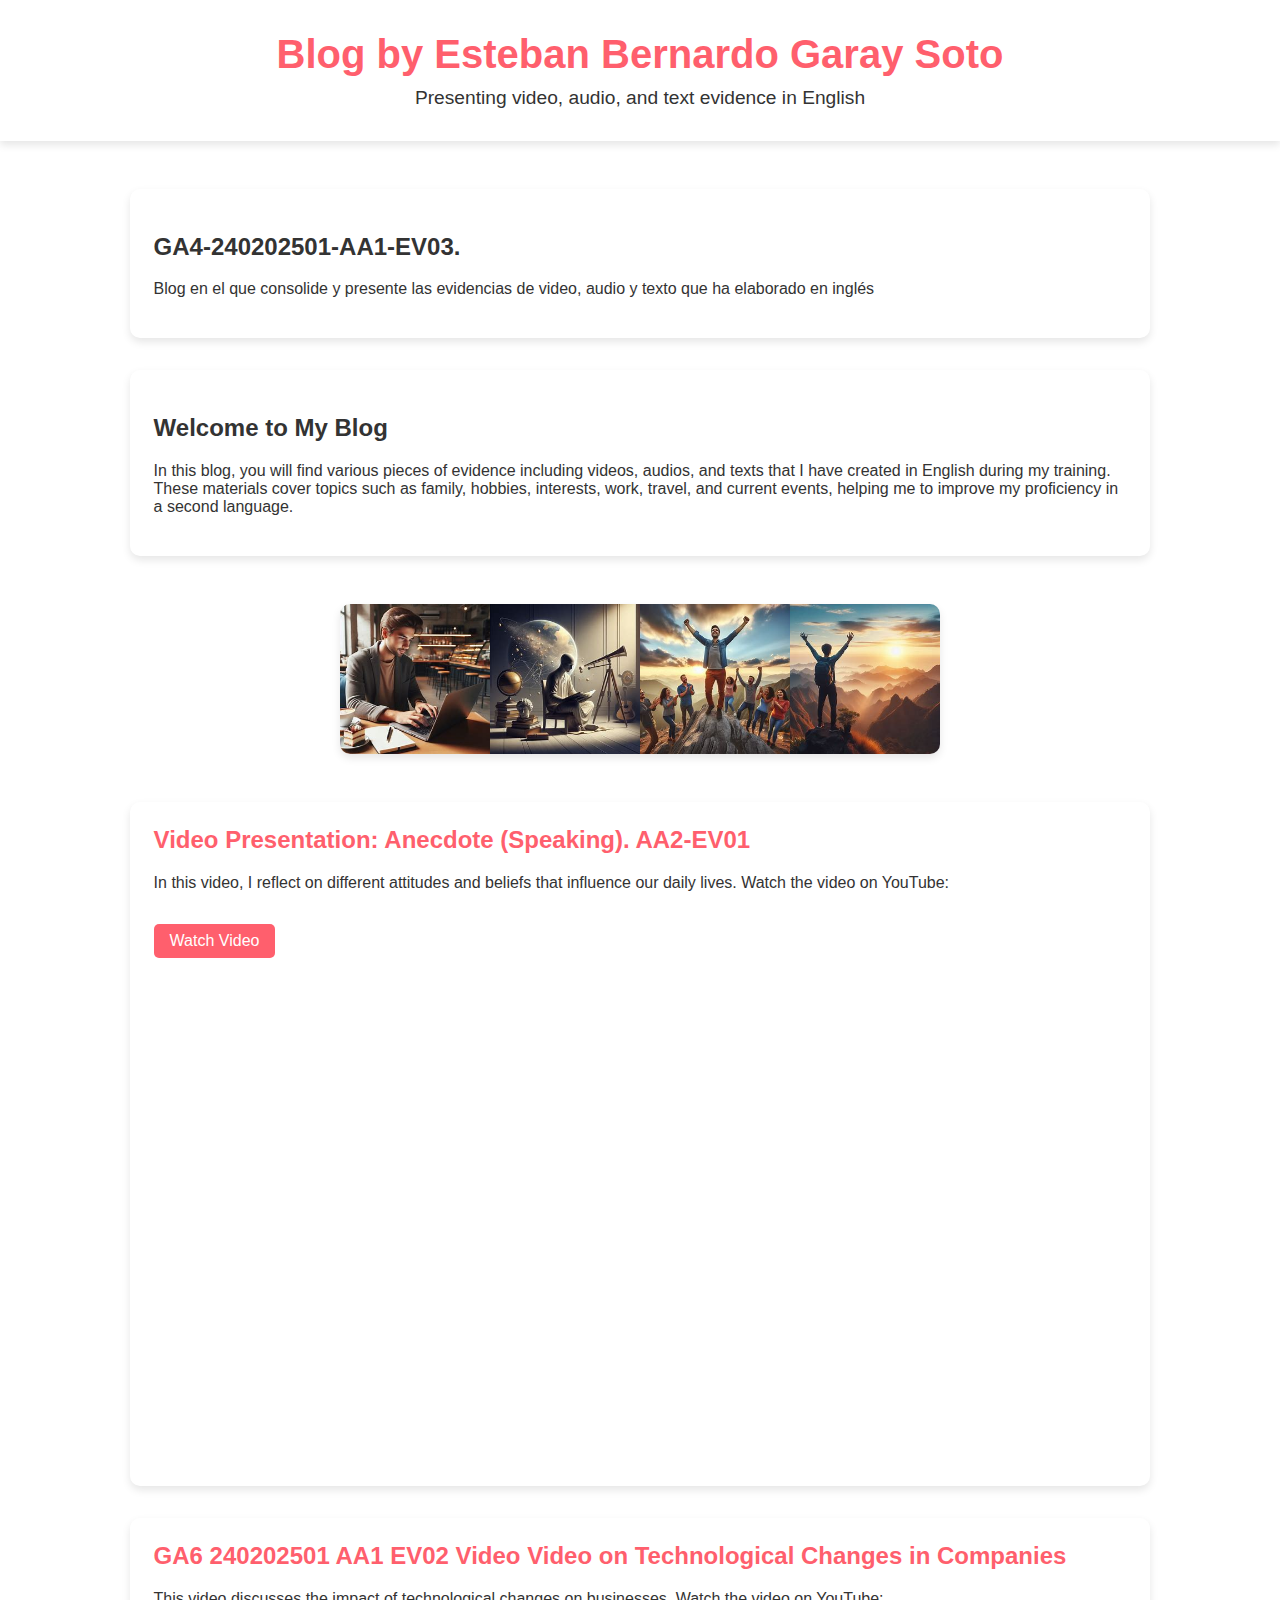
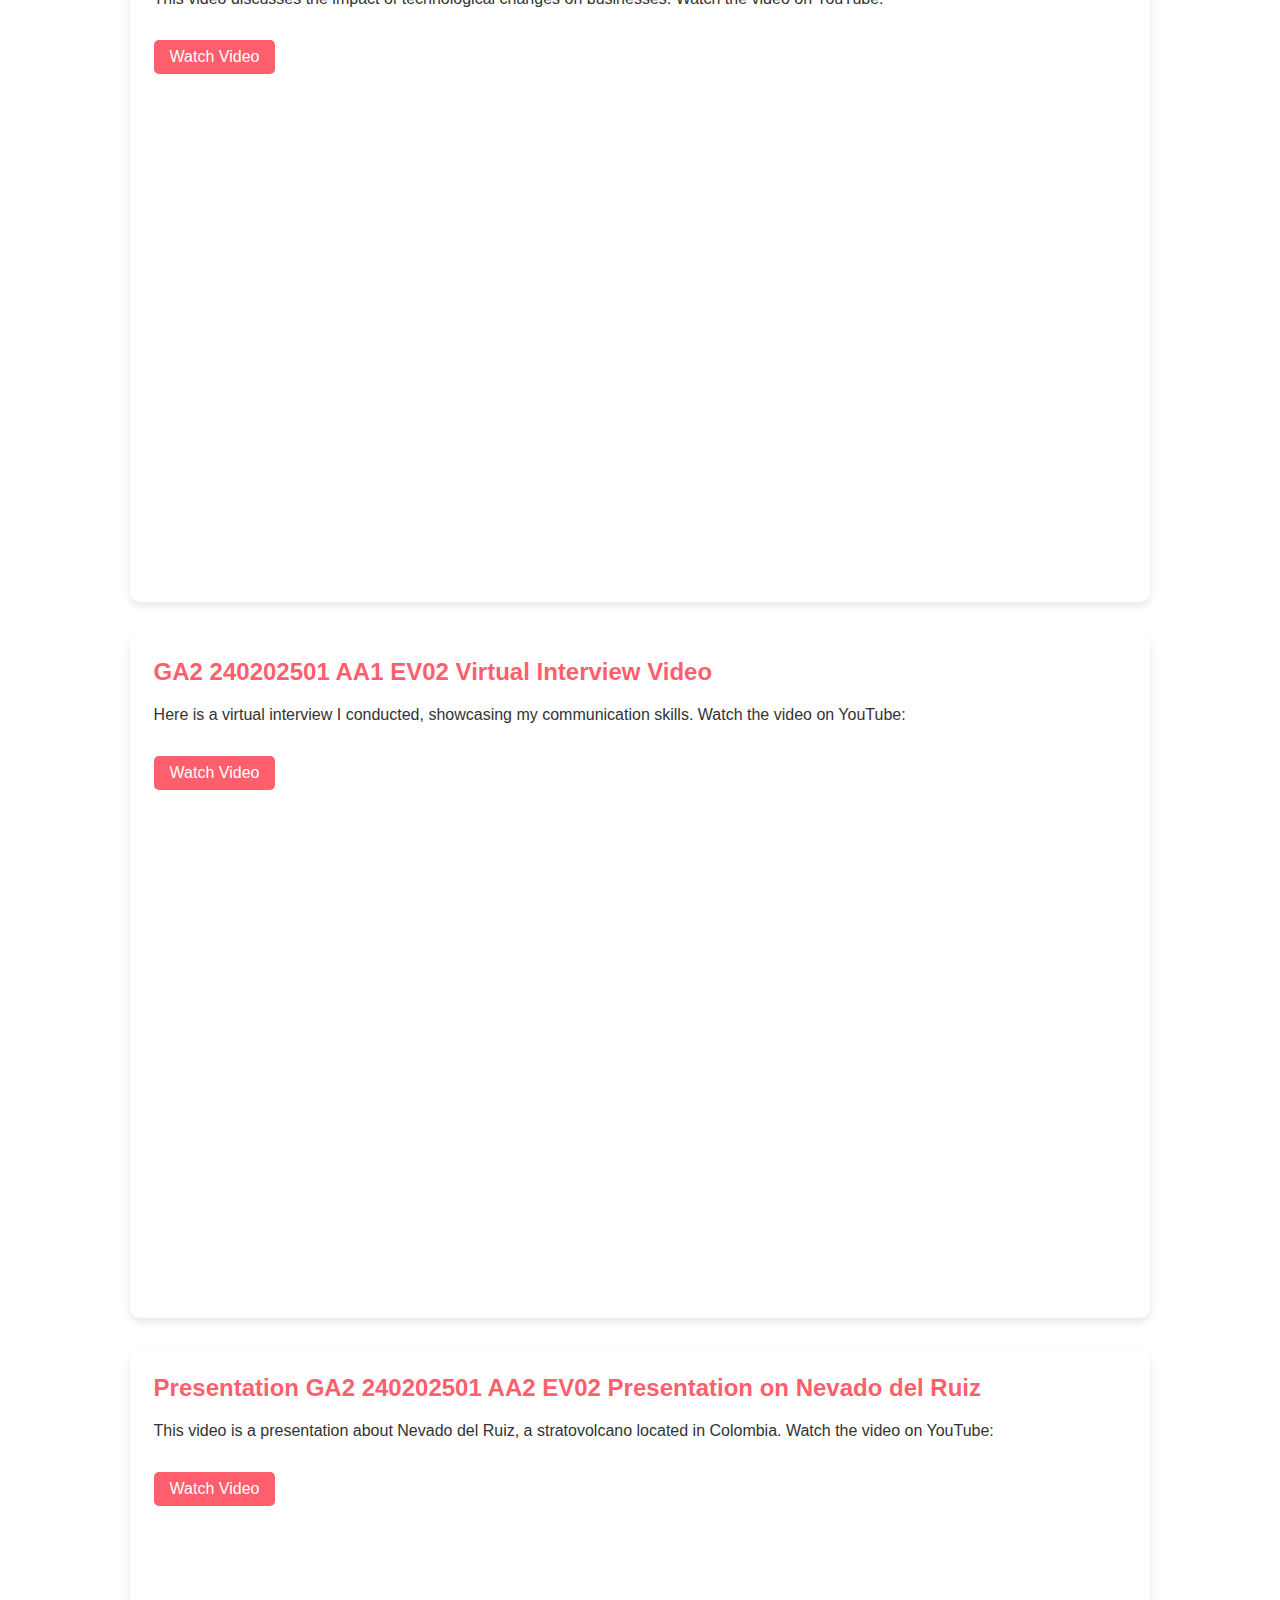
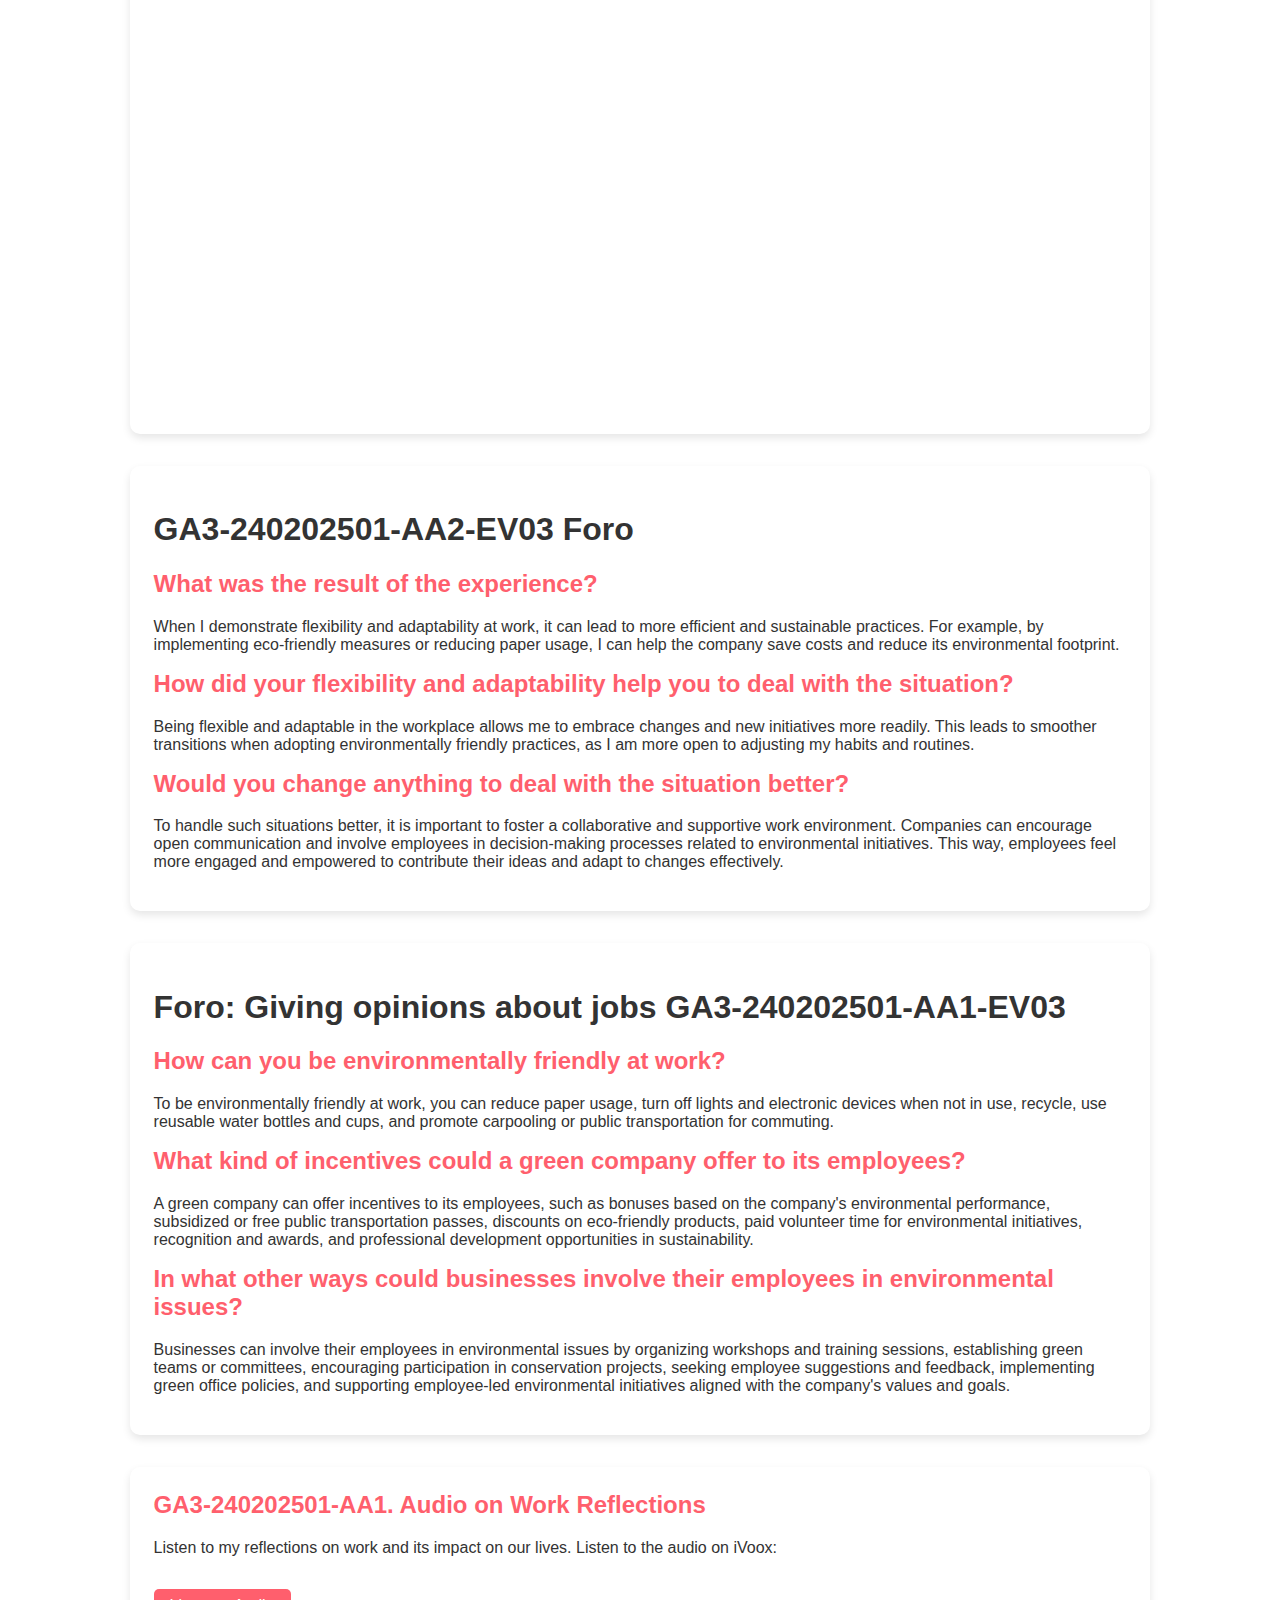
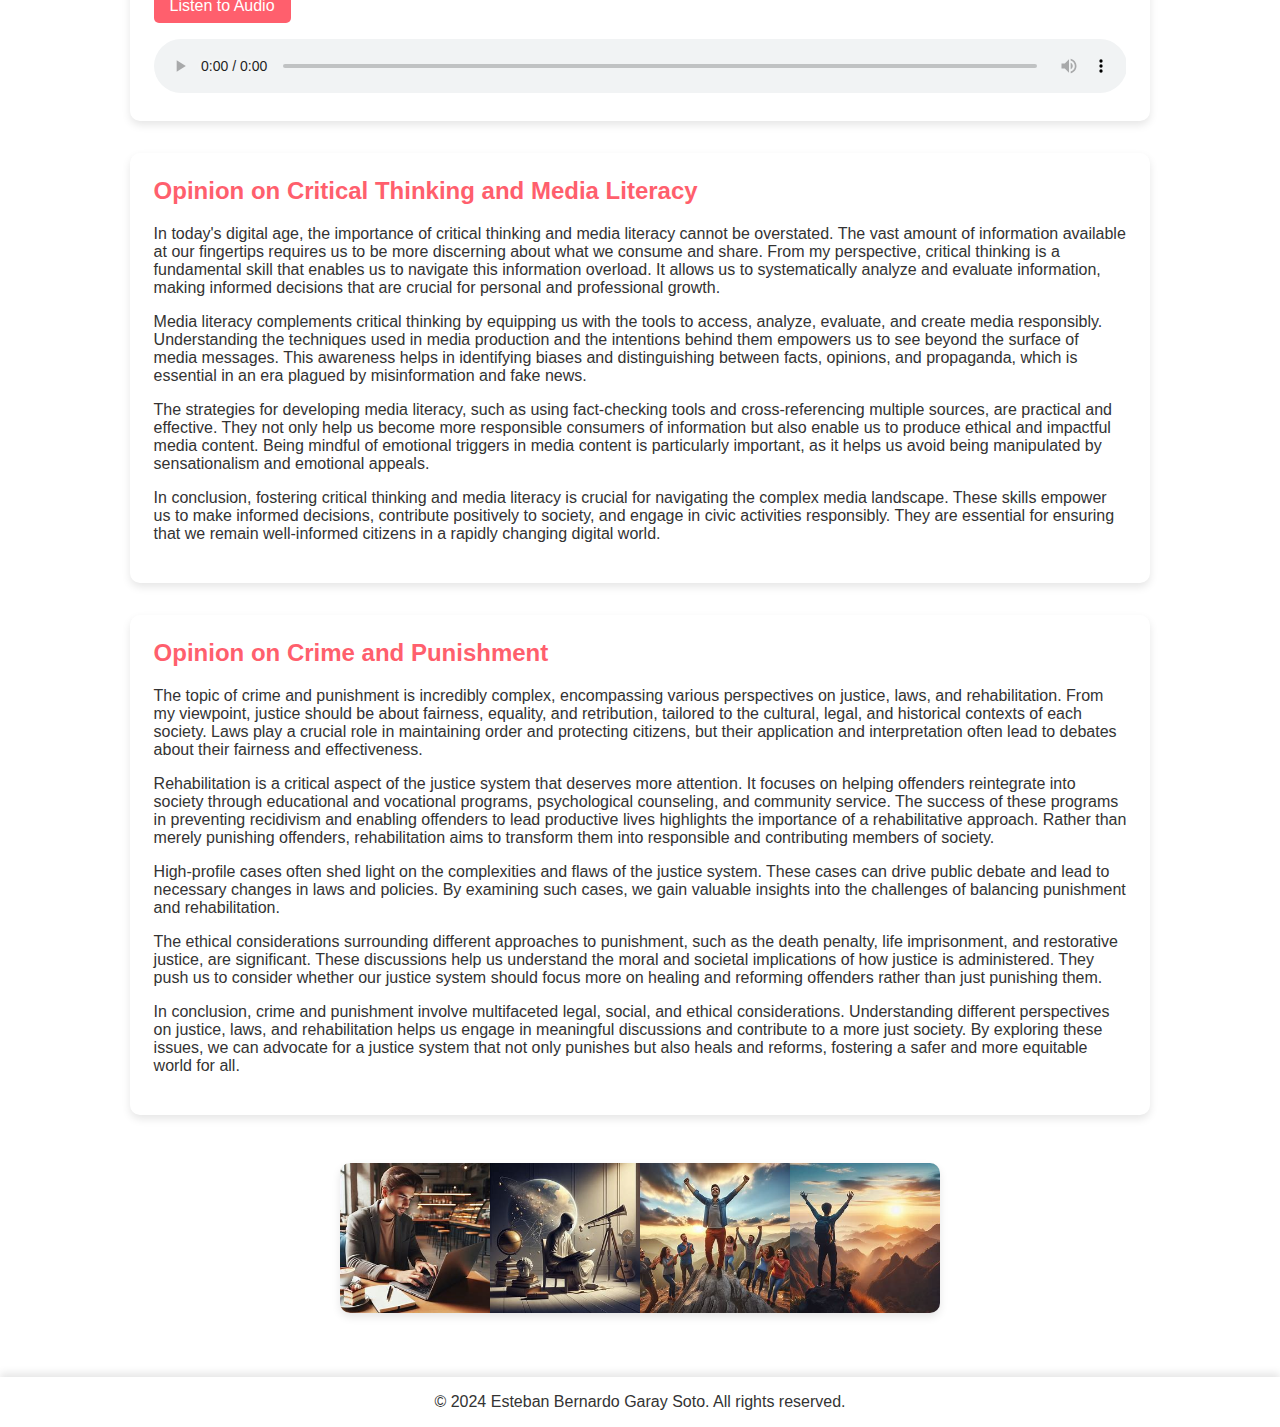
<file: Blog De Ingles/index.html>
<!DOCTYPE html>
<html lang="en">

<head>
    <meta charset="UTF-8">
    <meta name="viewport" content="width=device-width, initial-scale=1.0">
    <title>Blog by Esteban Bernardo Garay Soto</title>
    <link rel="stylesheet" href="styles.css">
</head>

<body>
    <header>
        <h1>Blog by Esteban Bernardo Garay Soto</h1>
        <p>Presenting video, audio, and text evidence in English</p>
    </header>
    <main>

        <section class="intro">
            <h2>GA4-240202501-AA1-EV03.</h2>
            <p>Blog en el que consolide y presente las evidencias de video, audio y texto que ha elaborado en inglés </p>
        </section>

        <section class="intro">
            <h2>Welcome to My Blog</h2>
            <p>
                In this blog, you will find various pieces of evidence including videos, audios, and texts
                that I have created in English during my training. These materials cover topics such as family, hobbies,
                interests,
                work, travel, and current events, helping me to improve my proficiency in a second language.
            </p>
        </section>

        <section class="carousel">
            <div class="carousel-container">
                <div class="carousel-slide">
                    <img src="img/OIG1 (1).jpeg" alt="Image 1" height="150" width="150">
                    <img src="img/OIG2 (2).jpg" alt="Image 2" height="150" width="150">
                    <img src="img/OIG1 (2).jpeg" alt="Image 3" height="150" width="150">
                    <img src="img/OIG1.jpeg" alt="Image 4" height="150" width="150">
                    <img src="img/OIG2 (1).jpg" alt="Image 5" height="150" width="150">
                </div>
            </div>
        </section>

        <section class="post">
            <h2>Video Presentation: Anecdote (Speaking). AA2-EV01</h2>
            <p>In this video, I reflect on different attitudes and beliefs that influence our daily lives. Watch the
                video on YouTube:</p>
            <a href="https://www.youtube.com/watch?v=2FLSVC1FkGc" target="_blank">Watch Video</a>
            <iframe width="1024" height="500" src="https://www.youtube.com/watch?v=2FLSVC1FkGc"
                title="Video presentación: Anécdota (Speaking). AA2-EV01." frameborder="0"
                allow="accelerometer; autoplay; clipboard-write; encrypted-media; gyroscope; picture-in-picture; web-share"
                referrerpolicy="strict-origin-when-cross-origin" allowfullscreen></iframe>
        </section>

        <section class="post">
            <h2>GA6 240202501 AA1 EV02 Video Video on Technological Changes in Companies</h2>
            <p>This video discusses the impact of technological changes on businesses. Watch the video on YouTube:</p>
            <a href="https://www.youtube.com/embed/3EQzx1RjWHk" target="_blank">Watch Video</a>
            <iframe width="1024" height="500" src="https://www.youtube.com/embed/3EQzx1RjWHk"
                title="Presentacion  GA6 240202501 AA1 EV02" frameborder="0"
                allow="accelerometer; autoplay; clipboard-write; encrypted-media; gyroscope; picture-in-picture; web-share"
                referrerpolicy="strict-origin-when-cross-origin" allowfullscreen></iframe>
        </section>

        <section class="post">
            <h2>GA2 240202501 AA1 EV02  Virtual Interview Video</h2>
            <p>Here is a virtual interview I conducted, showcasing my communication skills. Watch the video on YouTube:
            </p>
            <a href="https://www.youtube.com/embed/xZe1FnqKuYg" target="_blank">Watch Video</a>
            <iframe width="1024" height="500" src="https://www.youtube.com/embed/xZe1FnqKuYg"
                title="GA2 240202501 AA1 EV02 Entrevista" frameborder="0"
                allow="accelerometer; autoplay; clipboard-write; encrypted-media; gyroscope; picture-in-picture; web-share"
                referrerpolicy="strict-origin-when-cross-origin" allowfullscreen></iframe>
        </section>

        <section class="post">
            <h2>Presentation GA2 240202501 AA2 EV02 Presentation on Nevado del Ruiz</h2>
            <p>This video is a presentation about Nevado del Ruiz, a stratovolcano located in Colombia. Watch the video
                on YouTube:</p>
            <a href="https://www.youtube.com/watch?v=2FLSVC1FkGc" target="_blank">Watch Video</a>
            <iframe width="1024" height="500" src="https://www.youtube.com/watch?v=2FLSVC1FkGc"
                title="GA6 240202501 AA1 EV02 Video" frameborder="0"
                allow="accelerometer; autoplay; clipboard-write; encrypted-media; gyroscope; picture-in-picture; web-share"
                referrerpolicy="strict-origin-when-cross-origin" allowfullscreen></iframe>
        
        </section>
        <section class="post">
            <h1>GA3-240202501-AA2-EV03 Foro</h1>
            <h2>What was the result of the experience?</h2>
            <p>When I demonstrate flexibility and adaptability at work, it can lead to more efficient and sustainable practices. For example, by implementing eco-friendly measures or reducing paper usage, I can help the company save costs and reduce its environmental footprint.</p>
            <h2>How did your flexibility and adaptability help you to deal with the situation?</h2>
            <p>Being flexible and adaptable in the workplace allows me to embrace changes and new initiatives more readily. This leads to smoother transitions when adopting environmentally friendly practices, as I am more open to adjusting my habits and routines.</p>
            <h2>Would you change anything to deal with the situation better?</h2>
            <p>To handle such situations better, it is important to foster a collaborative and supportive work environment. Companies can encourage open communication and involve employees in decision-making processes related to environmental initiatives. This way, employees feel more engaged and empowered to contribute their ideas and adapt to changes effectively.</p>
        </section>

        </section>
        <section class="post">
            <h1>Foro: Giving opinions about jobs GA3-240202501-AA1-EV03</h1>
            <h2>How can you be environmentally friendly at work?</h2>
            <p>To be environmentally friendly at work, you can reduce paper usage, turn off lights and electronic devices when not in use, recycle, use reusable water bottles and cups, and promote carpooling or public transportation for commuting.</p>
            <h2>What kind of incentives could a green company offer to its employees?</h2>
            <p>A green company can offer incentives to its employees, such as bonuses based on the company's environmental performance, subsidized or free public transportation passes, discounts on eco-friendly products, paid volunteer time for environmental initiatives, recognition and awards, and professional development opportunities in sustainability.</p>
            <h2>In what other ways could businesses involve their employees in environmental issues?</h2>
            <p>Businesses can involve their employees in environmental issues by organizing workshops and training sessions, establishing green teams or committees, encouraging participation in conservation projects, seeking employee suggestions and feedback, implementing green office policies, and supporting employee-led environmental initiatives aligned with the company's values and goals.</p>
        </section>


        <section class="post">
            <h2>GA3-240202501-AA1. Audio on Work Reflections</h2>
            <p>Listen to my reflections on work and its impact on our lives. Listen to the audio on iVoox:</p>
            <a href="https://audio.ivoox.com/audio/9/8/2/3/ga3240202501aa1-canalga3240202501aa1-ivoox129193289.mp3?secure=SD0gFGt2ozLcYwchS6LVbQ==,1717948013" target="_blank">Listen to Audio</a>
            <audio
                src="https://audio.ivoox.com/audio/9/8/2/3/ga3240202501aa1-canalga3240202501aa1-ivoox129193289.mp3?secure=SD0gFGt2ozLcYwchS6LVbQ==,1717948013" controls></audio>
        </section>

        <section class="post">
            <h2>Opinion on Critical Thinking and Media Literacy</h2>
            <p>
                In today's digital age, the importance of critical thinking and media literacy cannot be overstated. The
                vast amount of information available at our fingertips requires us to be more discerning about what we
                consume and share. From my perspective, critical thinking is a fundamental skill that enables us to
                navigate this information overload. It allows us to systematically analyze and evaluate information,
                making informed decisions that are crucial for personal and professional growth.
            </p>
            <p>
                Media literacy complements critical thinking by equipping us with the tools to access, analyze,
                evaluate, and create media responsibly. Understanding the techniques used in media production and the
                intentions behind them empowers us to see beyond the surface of media messages. This awareness helps in
                identifying biases and distinguishing between facts, opinions, and propaganda, which is essential in an
                era plagued by misinformation and fake news.
            </p>
            <p>
                The strategies for developing media literacy, such as using fact-checking tools and cross-referencing
                multiple sources, are practical and effective. They not only help us become more responsible consumers
                of information but also enable us to produce ethical and impactful media content. Being mindful of
                emotional triggers in media content is particularly important, as it helps us avoid being manipulated by
                sensationalism and emotional appeals.
            </p>
            <p>
                In conclusion, fostering critical thinking and media literacy is crucial for navigating the complex
                media landscape. These skills empower us to make informed decisions, contribute positively to society,
                and engage in civic activities responsibly. They are essential for ensuring that we remain well-informed
                citizens in a rapidly changing digital world.
            </p>

        </section>

        <section class="post">
            <h2>Opinion on Crime and Punishment</h2>
            <p>
                The topic of crime and punishment is incredibly complex, encompassing various perspectives on justice,
                laws, and rehabilitation. From my viewpoint, justice should be about fairness, equality, and
                retribution, tailored to the cultural, legal, and historical contexts of each society. Laws play a
                crucial role in maintaining order and protecting citizens, but their application and interpretation
                often lead to debates about their fairness and effectiveness.
            </p>
            <p>
                Rehabilitation is a critical aspect of the justice system that deserves more attention. It focuses on
                helping offenders reintegrate into society through educational and vocational programs, psychological
                counseling, and community service. The success of these programs in preventing recidivism and enabling
                offenders to lead productive lives highlights the importance of a rehabilitative approach. Rather than
                merely punishing offenders, rehabilitation aims to transform them into responsible and contributing
                members of society.
            </p>
            <p>
                High-profile cases often shed light on the complexities and flaws of the justice system. These cases can
                drive public debate and lead to necessary changes in laws and policies. By examining such cases, we gain
                valuable insights into the challenges of balancing punishment and rehabilitation.
            </p>
            <p>
                The ethical considerations surrounding different approaches to punishment, such as the death penalty,
                life imprisonment, and restorative justice, are significant. These discussions help us understand the
                moral and societal implications of how justice is administered. They push us to consider whether our
                justice system should focus more on healing and reforming offenders rather than just punishing them.
            </p>
            <p>
                In conclusion, crime and punishment involve multifaceted legal, social, and ethical considerations.
                Understanding different perspectives on justice, laws, and rehabilitation helps us engage in meaningful
                discussions and contribute to a more just society. By exploring these issues, we can advocate for a
                justice system that not only punishes but also heals and reforms, fostering a safer and more equitable
                world for all.
            </p>

        </section>

        <section class="carousel">
            <div class="carousel-container">
                <div class="carousel-slide">
                    <img src="img/OIG1 (1).jpeg" alt="Image 1" height="150" width="150">
                    <img src="img/OIG2 (2).jpg" alt="Image 2" height="150" width="150">
                    <img src="img/OIG1 (2).jpeg" alt="Image 3" height="150" width="150">
                    <img src="img/OIG1.jpeg" alt="Image 4" height="150" width="150">
                    <img src="img/OIG2 (1).jpg" alt="Image 5" height="150" width="150">
                </div>
            </div>
        </section>
    </main>
    <footer>
        <p>&copy; 2024 Esteban Bernardo Garay Soto. All rights reserved.</p>
    </footer>
</body>

</html>
</file>
<file: Blog De Ingles/styles.css>
@keyframes gradient {
    0% {
        background-color: #0a0200;
    }
    2% {
        background-color: #060131;
    }
    4% {
        background-color: #0a0200;
    }
    6% {
        background-color: #060131;
    }
    8% {
        background-color: #0a0200;
    }
    10% {
        background-color: #060131;
    }
    12% {
        background-color: #0a0200;
    }
    14% {
        background-color: #060131;
    }
    16% {
        background-color: #0a0200;
    }
    18% {
        background-color: #060131;
    }
    20% {
        background-color: #0a0200;
    }
    22% {
        background-color: #060131;
    }
    24% {
        background-color: #0a0200;
    }
    30% {
        background-color: #060131;
    }
    32% {
        background-color: #0a0200;
    }
    34% {
        background-color: #060131;
    }
    36% {
        background-color: #0a0200;
    }
    38% {
        background-color: #060131;
    }
    40% {
        background-color: #0a0200;
    }
    42% {
        background-color: #060131;
    }
    44% {
        background-color: #0a0200;
    }
    46% {
        background-color: #060131;
    }
    48% {
        background-color: #0a0200;
    }
    50% {
        background-color: #060131;
    }
    52% {
        background-color: #0a0200;
    }
    54% {
        background-color: #060131;
    }
}

body {
    font-family: 'Arial', sans-serif;
    margin: 0;
    padding: 0;
    animation: gradient 10s infinite;
    background-size: 400% 400%;
    color: #333;
}

header {
    text-align: center;
    padding: 2em 0;
    background-color: #fff;
    box-shadow: 0 4px 8px rgba(0, 0, 0, 0.1);
}

header h1 {
    margin: 0;
    font-size: 2.5em;
    color: #ff5f6d;
}

header p {
    margin: 0.5em 0 0;
    font-size: 1.2em;
    color: #333;
}

main {
    padding: 2em;
    display: flex;
    flex-direction: column;
    align-items: center;
}

.intro, .post {
    background-color: #fff;
    margin: 1em 0;
    padding: 1.5em;
    border-radius: 10px;
    box-shadow: 0 4px 8px rgba(0, 0, 0, 0.1);
    width: 80%;
    transition: transform 0.2s, background-color 0.5s;
}

.intro:hover, .post:hover {
    transform: scale(1.05);
    background-color: #ffe8e8;
}

.post h2 {
    color: #ff5f6d;
    margin-top: 0;
}

video, audio {
    width: 100%;
    margin-top: 1em;
}

a {
    display: inline-block;
    margin-top: 1em;
    padding: 0.5em 1em;
    background-color: #ff5f6d;
    color: #fff;
    text-decoration: none;
    border-radius: 5px;
    transition: background-color 0.2s;
}

a:hover {
    background-color: #e04e58;
}

.carousel {
    width: 80%;
    margin: 2em 0;
    text-align: center;
}

.carousel-container {
    overflow: hidden;
    width: 100%;
    max-width: 600px;
    margin: 0 auto;
    border-radius: 10px;
    box-shadow: 0 4px 8px rgba(0, 0, 0, 0.1);
}

.carousel-slide {
    display: flex;
    width: calc(100% * 5); /* ajustar el número al total de imágenes */
}

.carousel-item {
    flex: 0 0 20%; /* ajustar el porcentaje según el número de imágenes */
}

.carousel-item img {
    width: 100%;
    border-radius: 10px;
}


footer {
    text-align: center;
    padding: 1em 0;
    background-color: #fff;
    box-shadow: 0 -4px 8px rgba(0, 0, 0, 0.1);
    position: relative;
    bottom: 0;
    width: 100%;
}

footer p {
    margin: 0;
    color: #333;
}
</file>
